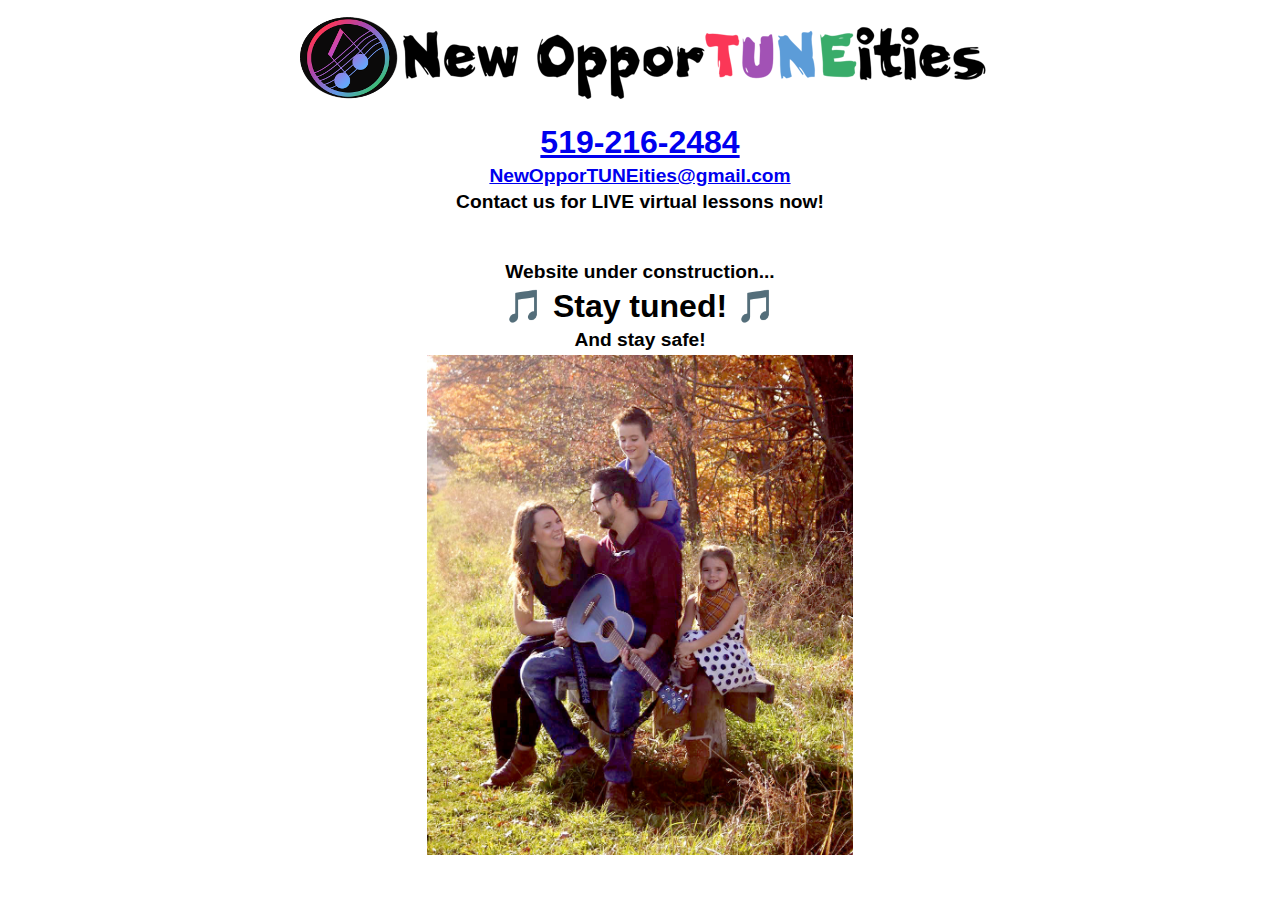
<file: new-opportuneities-temp/index.html>
<html>
  <head>
    <style>

body {
  font-family: sans-serif;
  text-align: center;
}

img {
  margin-bottom: 1rem;
  max-width: 100%;
}

h1 {
  font-size: 2rem;
}

h3 {
  font-size: 1.2rem;
}

h1,
h3 {
  margin-bottom: 0.25rem;
  margin-top: 0;
}

.contact-info {
  margin-bottom: 3rem;
}

.main-photo {
  max-width: 500px;
  max-height: 500px;
}

    </style>
  </head>

  <body>
    <img src='logo.png' alt='New OpporTUNEities Studio Logo' />

    <div class='contact-info'>
      <h1 class='phone'>
        <a href='tel:5192162484'>
          519-216-2484
        </a>
      </h1>
      <h3 class='email'>
        <a href='mailto:NewOpporTUNEities@gmail.com'>
          NewOpporTUNEities@gmail.com
        </a>
      </h3>
      <h3>Contact us for LIVE virtual lessons now!</h3>
    </div>

    <div class='under-construction'>
      <h3>Website under construction...</h3>
      <h1>🎵 Stay tuned! 🎵</h1>
      <h3>And stay safe!</h3>
    </div>

    <img class='main-photo' src='fam1.jpg' />
  </body>
</html>
</file>
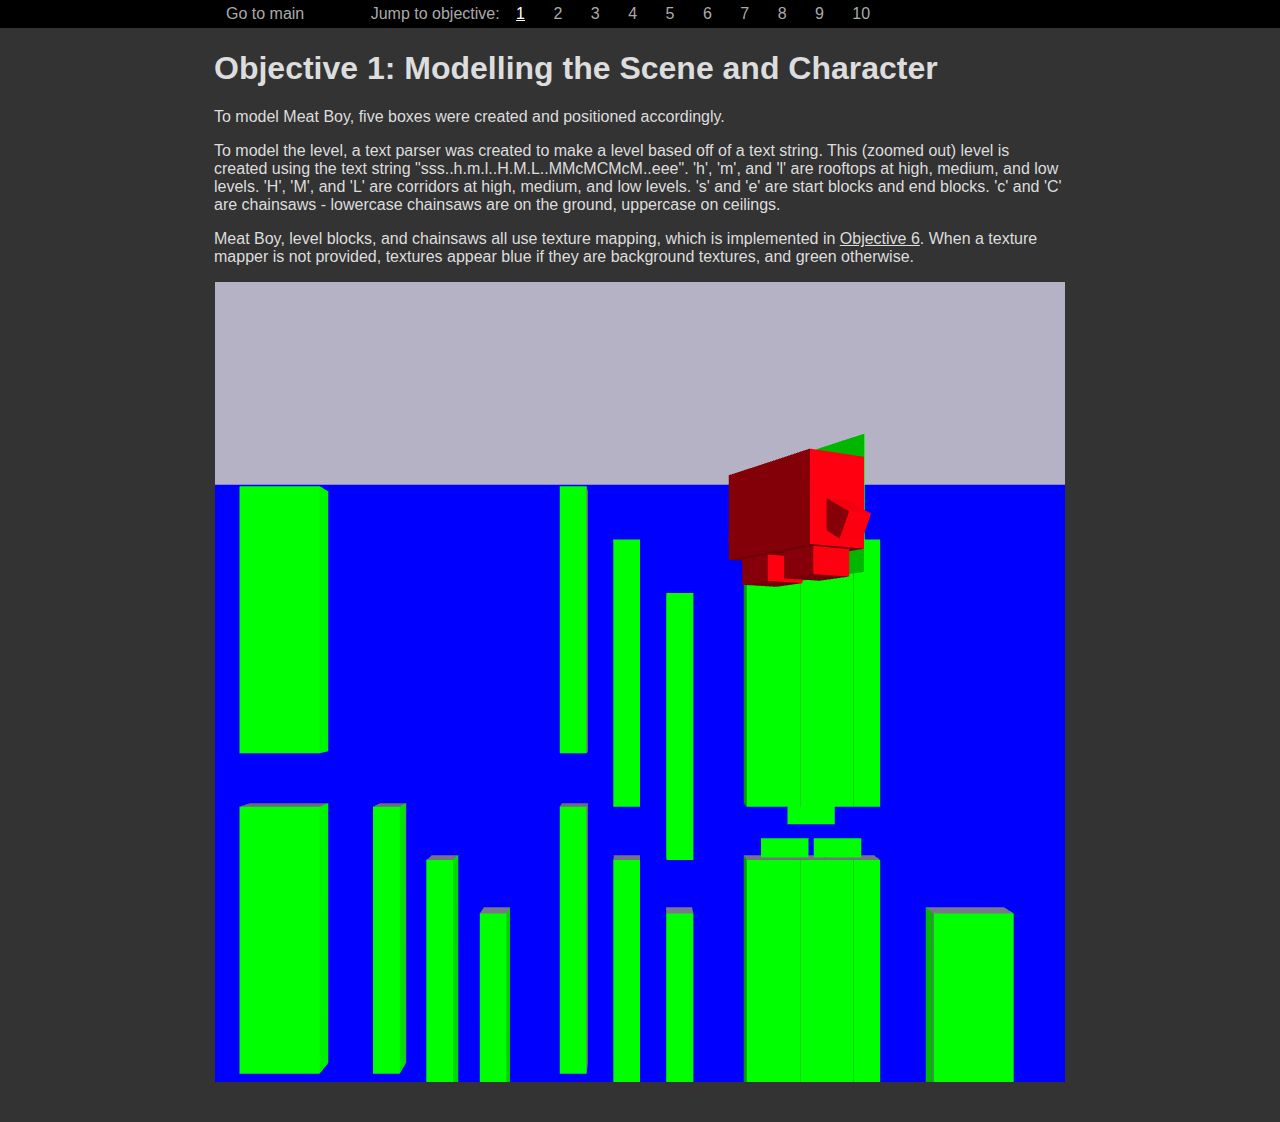
<file: obj01.html>
<html>
<head>
<link rel="stylesheet" href="css/style.css"/>
<script src="ext/three.js"></script>
<script src="ext/underscore.js"></script>
<script src="js/ModelNode.js"></script>
<script src="js/Model.js"></script>
<script src="js/obj01.js"></script>
</head>
<body style="margin: 0px;" onload="init()">
	<div id="topbar">
		<div class="content-container">
			<a href="index.html" id="go-to-main">Go to main</a>
			Jump to objective:
			<a href="obj01.html" class="selected">1</a>
			<a href="obj02.html">2</a>
			<a href="obj03.html">3</a>
			<a href="obj04.html">4</a>
			<a href="obj05.html">5</a>
			<a href="obj06.html">6</a>
			<a href="obj07.html">7</a>
			<a href="obj08.html">8</a>
			<a href="obj09.html">9</a>
			<a href="obj10.html">10</a>
		</div>
	</div>
	<div class="content-container">
		<h1>Objective 1: Modelling the Scene and Character</h1>
		<p>To model Meat Boy, five boxes were created and positioned accordingly.</p>
		<p>To model the level, a text parser was created to make a level based off of a text string.
			This (zoomed out) level is created using the text string "sss..h.m.l..H.M.L..MMcMCMcM..eee".
			'h', 'm', and 'l' are rooftops at high, medium, and low levels. 'H', 'M', and 'L' are 
			corridors at high, medium, and low levels. 's' and 'e' are start blocks and end blocks.
			'c' and 'C' are chainsaws - lowercase chainsaws are on the ground, uppercase on ceilings. 
		</p>
		<p>
			Meat Boy, level blocks, and chainsaws all use texture mapping, which is implemented in 
			<a href="obj06.html">Objective 6</a>.
			When a texture mapper is not provided, textures appear blue if they are background textures,
			and green otherwise.
		</p>
		<div id="canvas-container" class="canvasContainer">
		</div>
	</div>
</body>
</html>
</file>
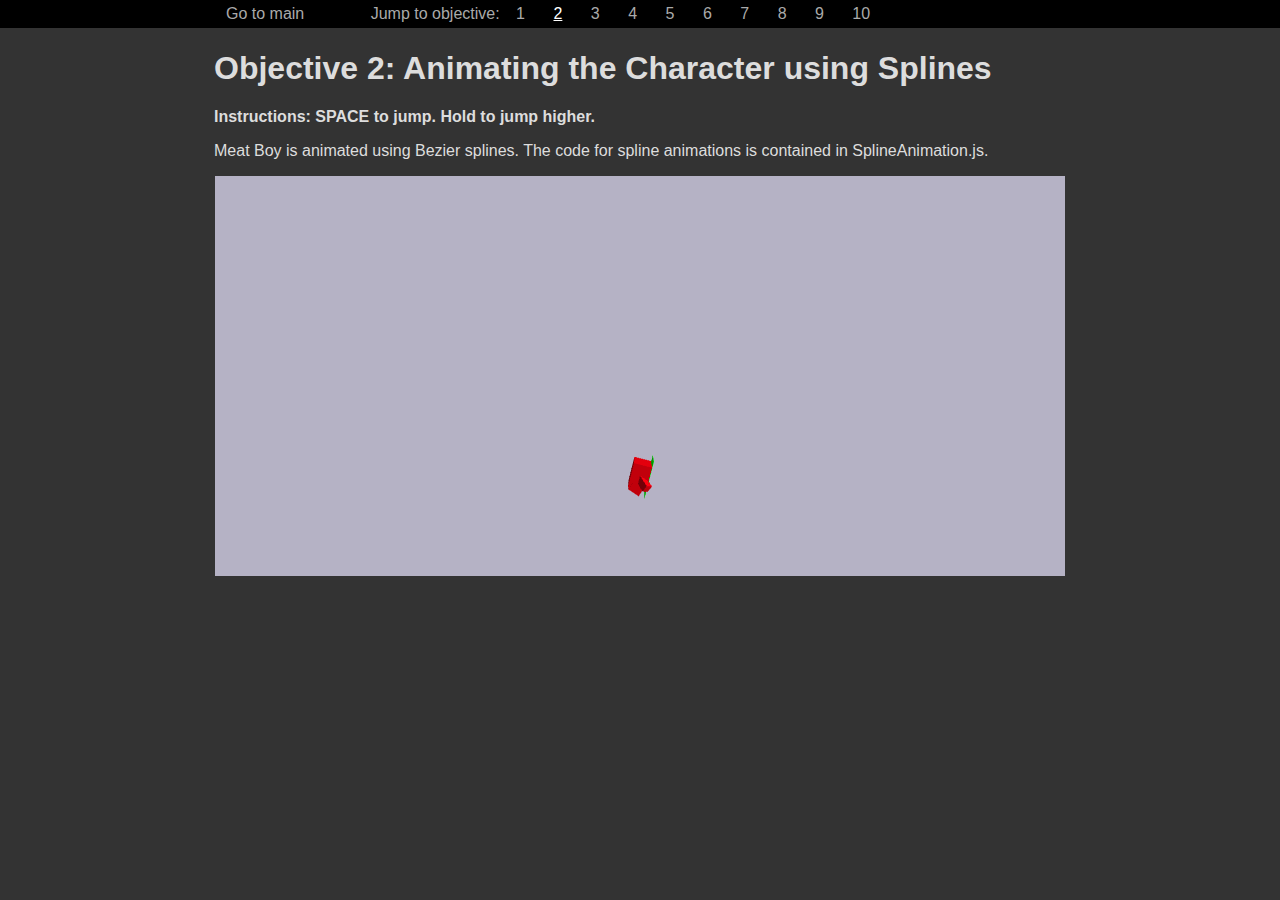
<file: obj02.html>
<html>
<head>
<link rel="stylesheet" href="css/style.css"/>
<script src="ext/three.js"></script>
<script src="ext/underscore.js"></script>
<script src="js/ModelNode.js"></script>
<script src="js/Model.js"></script>
<script src="js/SplineAnimation.js"></script>
<script src="js/obj02.js"></script>
</head>
<body style="margin: 0px;" onload="init()">
	<div id="topbar">
		<div class="content-container">
			<a href="index.html" id="go-to-main">Go to main</a>
			Jump to objective:
			<a href="obj01.html">1</a>
			<a href="obj02.html" class="selected">2</a>
			<a href="obj03.html">3</a>
			<a href="obj04.html">4</a>
			<a href="obj05.html">5</a>
			<a href="obj06.html">6</a>
			<a href="obj07.html">7</a>
			<a href="obj08.html">8</a>
			<a href="obj09.html">9</a>
			<a href="obj10.html">10</a>
		</div>
	</div>
	<div class="content-container">
		<h1>Objective 2: Animating the Character using Splines</h1>
		<p><b>Instructions: SPACE to jump. Hold to jump higher.</b></p>
		<p>Meat Boy is animated using Bezier splines. The code for spline animations is contained
			in SplineAnimation.js. </p>
		<div id="canvas-container" class="canvasContainer">
		</div>
	</div>
</body>
</html>
</file>
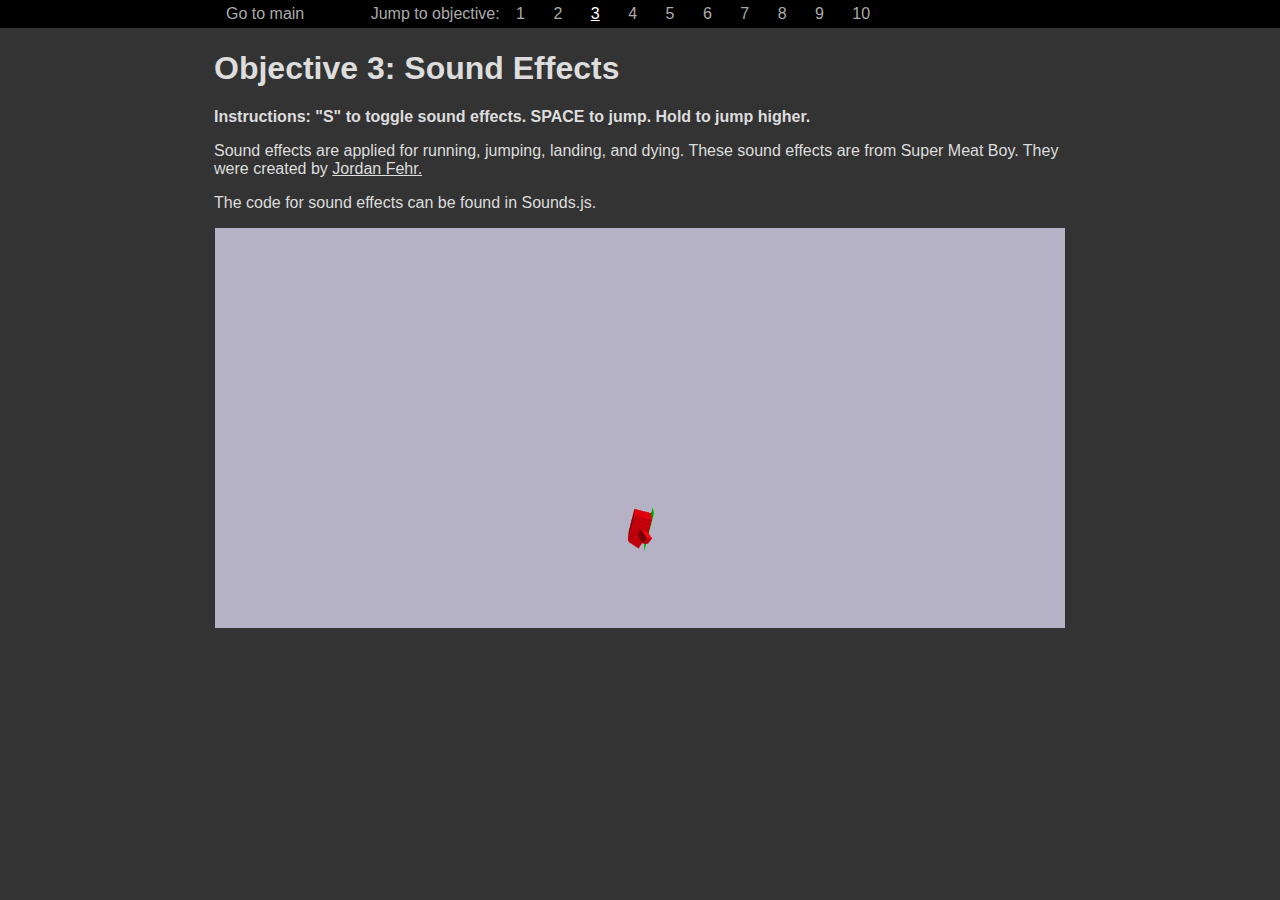
<file: obj03.html>
<html>
<head>
<link rel="stylesheet" href="css/style.css"/>
<script src="ext/three.js"></script>
<script src="ext/underscore.js"></script>
<script src="js/ModelNode.js"></script>
<script src="js/Model.js"></script>
<script src="js/SplineAnimation.js"></script>
<script src="js/Sounds.js"></script>
<script src="js/obj03.js"></script>
</head>
<body style="margin: 0px;" onload="init()">
	<!-- Game sounds -->
	<div class="hidden">
		<audio id="runSound">
			<source type="audio/wav" src="sounds/Meat_feet_fast1.wav"></source>
		</audio>
		<audio id="jumpSound">
			<source type="audio/wav" src="sounds/Meat_jumps0.wav"></source>
		</audio>
		<audio id="landSound">
			<source type="audio/wav" src="sounds/Meat_Landing0.wav"></source>
		</audio>
		<audio id="deathSound">
			<source type="audio/wav" src="sounds/meat_death1.wav"></source>
		</audio>
		<audio id="sawSound">
			<source type="audio/wav" src="sounds/SawDeath0.wav"></source>
		</audio>
	</div>

	<div id="topbar">
		<div class="content-container">
			<a href="index.html" id="go-to-main">Go to main</a>
			Jump to objective:
			<a href="obj01.html">1</a>
			<a href="obj02.html">2</a>
			<a href="obj03.html" class="selected">3</a>
			<a href="obj04.html">4</a>
			<a href="obj05.html">5</a>
			<a href="obj06.html">6</a>
			<a href="obj07.html">7</a>
			<a href="obj08.html">8</a>
			<a href="obj09.html">9</a>
			<a href="obj10.html">10</a>
		</div>
	</div>
	<div class="content-container">
		<h1>Objective 3: Sound Effects</h1>
		<p><b>Instructions: "S" to toggle sound effects. SPACE to jump. Hold to jump higher.</b></p>
		<p>Sound effects are applied for running, jumping, landing, and dying. 
			These sound effects are from Super Meat Boy. They were created by 
			<a href="http://www.jordanfehr.com/">Jordan Fehr.</a></p>
		<p>The code for sound effects can be found in Sounds.js.</p>
		<div id="canvas-container" class="canvasContainer">
		</div>
	</div>
</body>
</html>
</file>
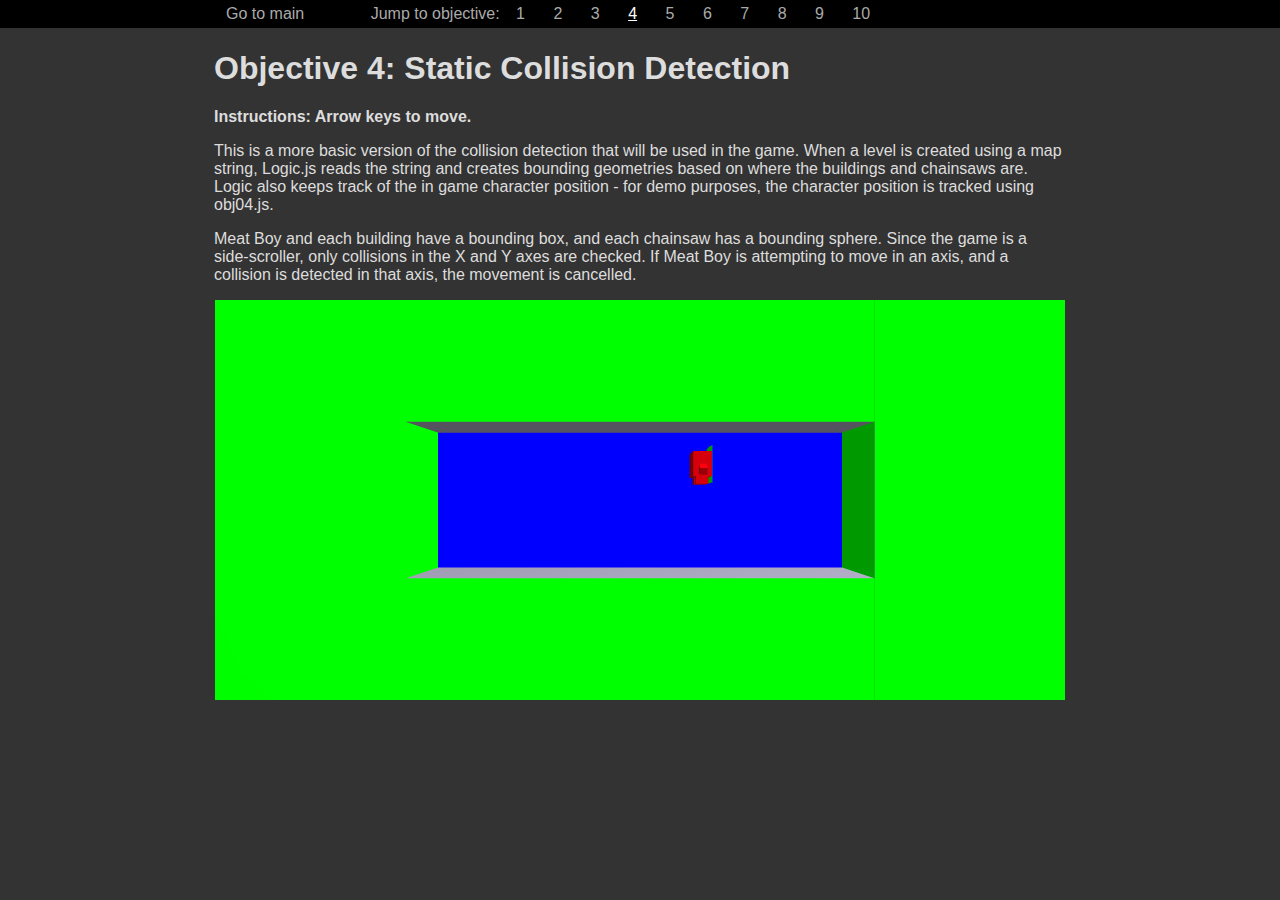
<file: obj04.html>
<html>
<head>
<link rel="stylesheet" href="css/style.css"/>
<script src="ext/three.js"></script>
<script src="ext/underscore.js"></script>
<script src="js/ModelNode.js"></script>
<script src="js/Model.js"></script>
<script src="js/Logic.js"></script>
<script src="js/obj04.js"></script>
</head>
<body style="margin: 0px;" onload="init()">
	<div id="topbar">
		<div class="content-container">
			<a href="index.html" id="go-to-main">Go to main</a>
			Jump to objective:
			<a href="obj01.html">1</a>
			<a href="obj02.html">2</a>
			<a href="obj03.html">3</a>
			<a href="obj04.html" class="selected">4</a>
			<a href="obj05.html">5</a>
			<a href="obj06.html">6</a>
			<a href="obj07.html">7</a>
			<a href="obj08.html">8</a>
			<a href="obj09.html">9</a>
			<a href="obj10.html">10</a>
		</div>
	</div>
	<div class="content-container">
		<h1>Objective 4: Static Collision Detection</h1>
		<p><b>Instructions: Arrow keys to move.</b></p>
		<p>This is a more basic version of the collision detection that will be used in the game.
			When a level is created using a map string, Logic.js reads the string and creates bounding
			geometries based on where the buildings and chainsaws are. Logic also keeps track of the
			in game character position - for demo purposes, the character position is tracked using obj04.js.</p>
		<p>Meat Boy and each building have a bounding box, and each chainsaw
				has a bounding sphere. Since the game is a side-scroller, only collisions in the 
				X and Y axes are checked. If Meat Boy is attempting to move in an axis, and a collision is detected in that axis, the movement is cancelled.</p>
		<div id="canvas-container" class="canvasContainer">
		</div>
	</div>
</body>
</html>
</file>
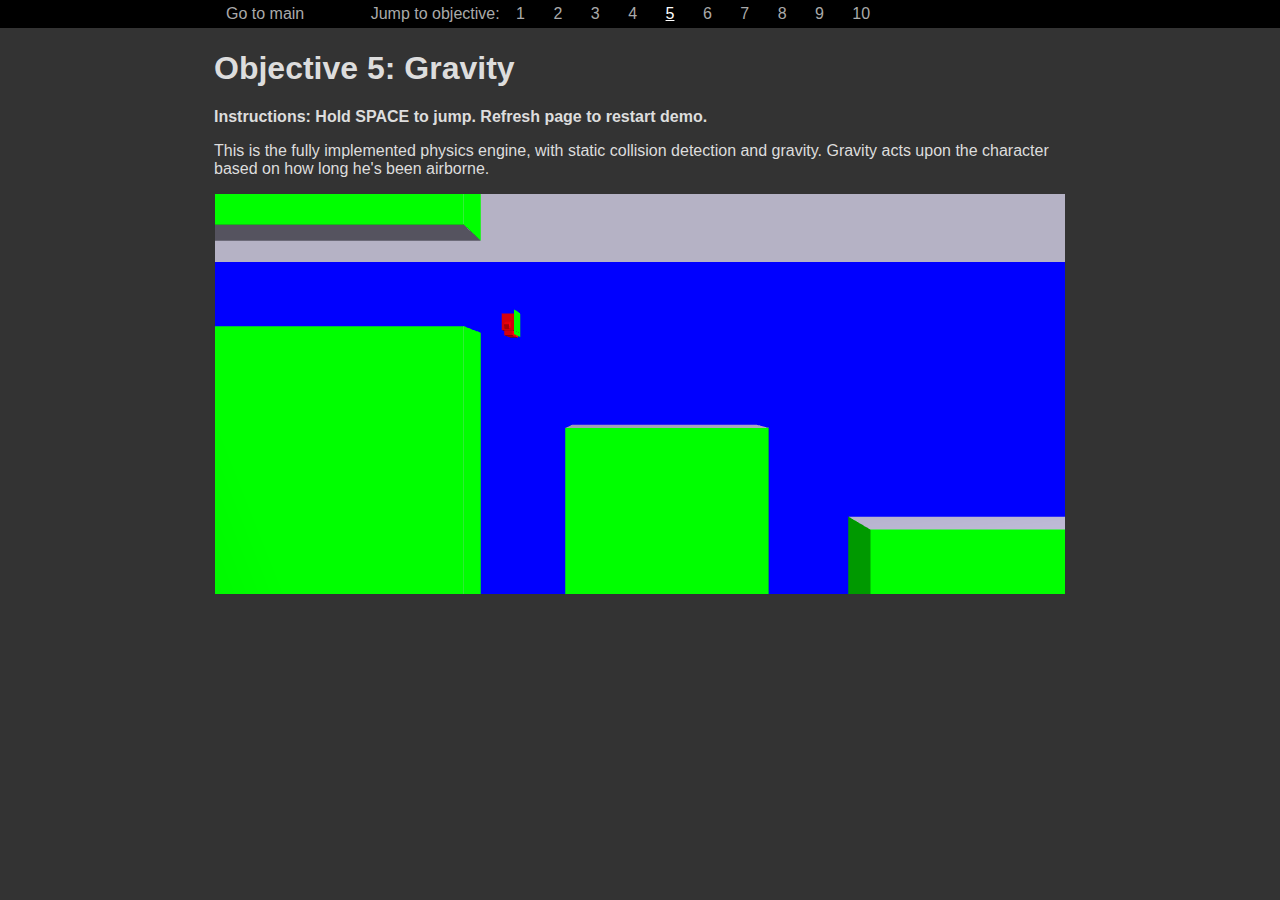
<file: obj05.html>
<html>
<head>
<link rel="stylesheet" href="css/style.css"/>
<script src="ext/three.js"></script>
<script src="ext/underscore.js"></script>
<script src="js/ModelNode.js"></script>
<script src="js/Model.js"></script>
<script src="js/Logic.js"></script>
<script src="js/obj05.js"></script>
</head>
<body style="margin: 0px;" onload="init()">
	<div id="topbar">
		<div class="content-container">
			<a href="index.html" id="go-to-main">Go to main</a>
			Jump to objective:
			<a href="obj01.html">1</a>
			<a href="obj02.html">2</a>
			<a href="obj03.html">3</a>
			<a href="obj04.html">4</a>
			<a href="obj05.html" class="selected">5</a>
			<a href="obj06.html">6</a>
			<a href="obj07.html">7</a>
			<a href="obj08.html">8</a>
			<a href="obj09.html">9</a>
			<a href="obj10.html">10</a>
		</div>
	</div>
	<div class="content-container">
		<h1>Objective 5: Gravity</h1>
		<p><b>Instructions: Hold SPACE to jump. Refresh page to restart demo.</b></p>
		<p>This is the fully implemented physics engine, with static collision detection
			and gravity. Gravity acts upon the character based on how long he's been airborne.</p>
		<div id="canvas-container" class="canvasContainer">
		</div>
	</div>
</body>
</html>
</file>
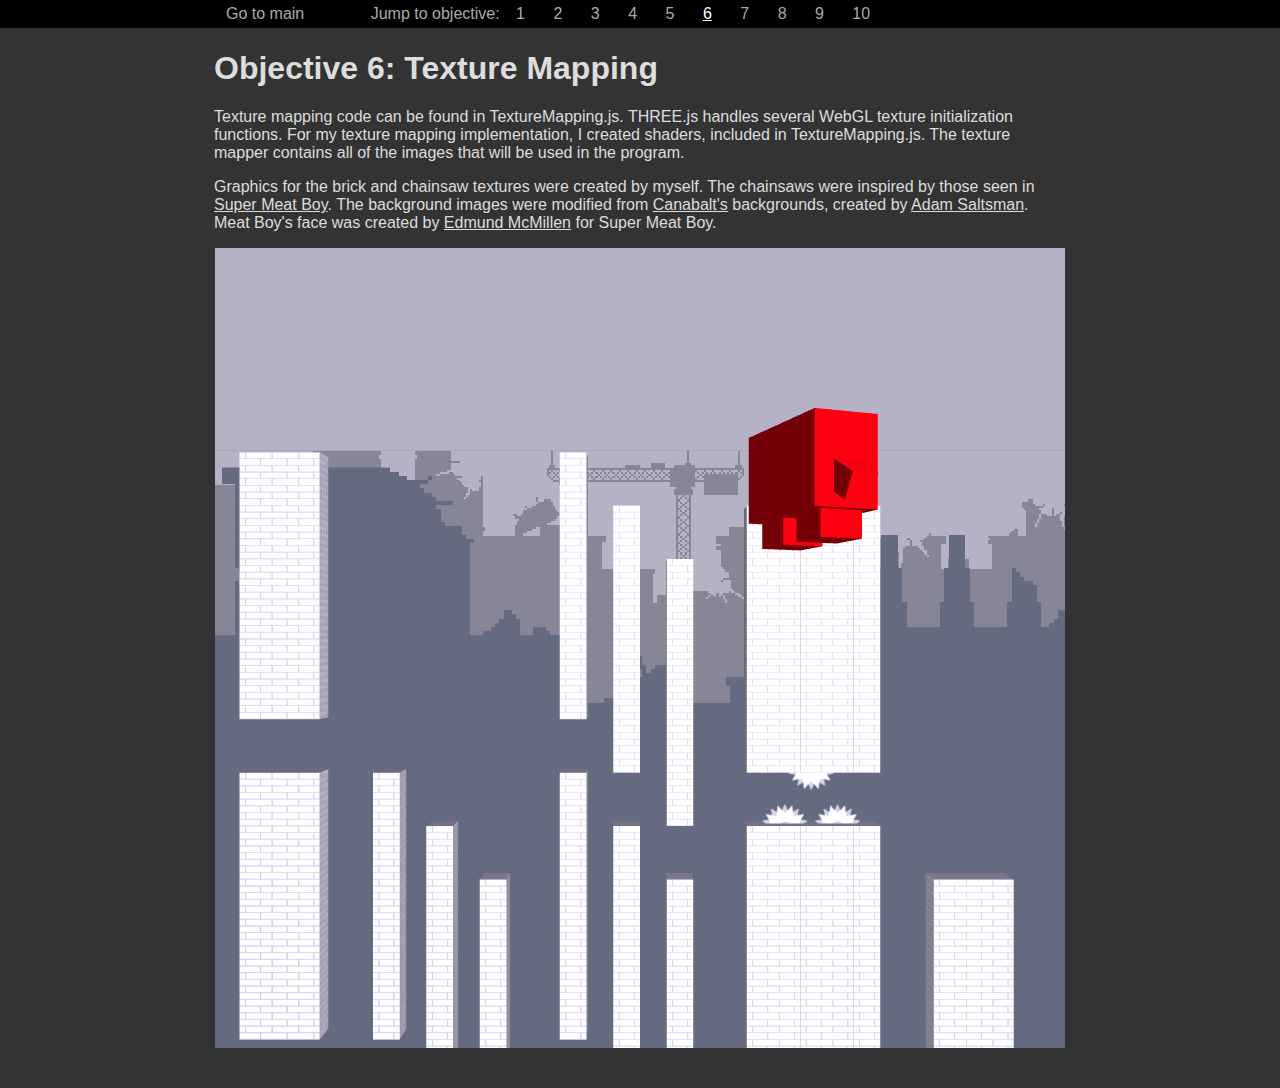
<file: obj06.html>
<html>
<head>
<link rel="stylesheet" href="css/style.css"/>
<script src="ext/three.js"></script>
<script src="ext/underscore.js"></script>
<script src="js/TextureMapping.js"></script>
<script src="js/ModelNode.js"></script>
<script src="js/Model.js"></script>
<script src="js/obj06.js"></script>
</head>
<body style="margin: 0px;" onload="init()">
	<div id="topbar">
		<div class="content-container">
			<a href="index.html" id="go-to-main">Go to main</a>
			Jump to objective:
			<a href="obj01.html">1</a>
			<a href="obj02.html">2</a>
			<a href="obj03.html">3</a>
			<a href="obj04.html">4</a>
			<a href="obj05.html">5</a>
			<a href="obj06.html" class="selected">6</a>
			<a href="obj07.html">7</a>
			<a href="obj08.html">8</a>
			<a href="obj09.html">9</a>
			<a href="obj10.html">10</a>
		</div>
	</div>
	<div class="content-container">
		<h1>Objective 6: Texture Mapping</h1>
		<p>Texture mapping code can be found in TextureMapping.js. 
			THREE.js handles several WebGL texture initialization functions. For my texture mapping
			implementation, I created shaders, included in TextureMapping.js. The texture mapper
			contains all of the images that will be used in the program. 
		</p>
		<p>Graphics for the brick and chainsaw textures were created by myself. The chainsaws were
			inspired by those seen in <a href="http://supermeatboy.com/">Super Meat Boy</a>. 
			The background images were modified from 
			<a href="http://www.adamatomic.com/canabalt/">Canabalt's</a>
			 backgrounds, created by <a href="http://adamatomic.com/">Adam Saltsman</a>. 
			 Meat Boy's face was created by
			 <a href="https://en.wikipedia.org/wiki/Edmund_McMillen">Edmund McMillen</a> for 
			 Super Meat Boy.
		<div id="canvas-container" class="canvasContainer">
		</div>
	</div>
</body>
</html>
</file>
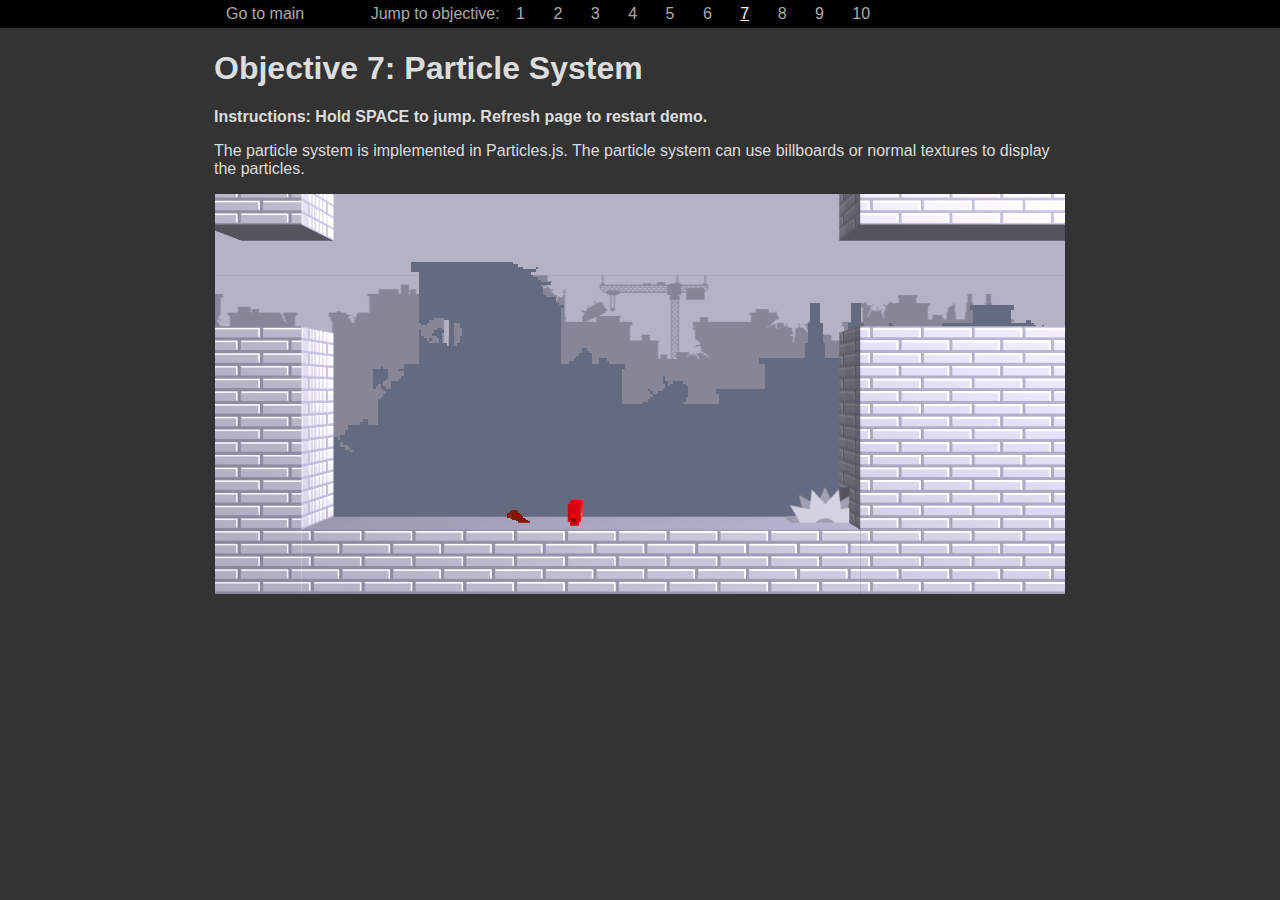
<file: obj07.html>
<html>
<head>
<link rel="stylesheet" href="css/style.css"/>
<script src="ext/three.js"></script>
<script src="ext/underscore.js"></script>
<script src="js/TextureMapping.js"></script>
<script src="js/Particles.js"></script>
<script src="js/ModelNode.js"></script>
<script src="js/Model.js"></script>
<script src="js/Logic.js"></script>
<script src="js/obj07.js"></script>
</head>

<body style="margin: 0px;" onload="init()">
	<div id="topbar">
		<div class="content-container">
			<a href="index.html" id="go-to-main">Go to main</a>
			Jump to objective:
			<a href="obj01.html">1</a>
			<a href="obj02.html">2</a>
			<a href="obj03.html">3</a>
			<a href="obj04.html">4</a>
			<a href="obj05.html">5</a>
			<a href="obj06.html">6</a>
			<a href="obj07.html" class="selected">7</a>
			<a href="obj08.html">8</a>
			<a href="obj09.html">9</a>
			<a href="obj10.html">10</a>
		</div>
	</div>
	<div class="content-container">
		<h1>Objective 7: Particle System</h1>
		<p><b>Instructions: Hold SPACE to jump. Refresh page to restart demo. </b></p>
		<p>The particle system is implemented in Particles.js. The particle system can use billboards
			or normal textures to display the particles.</p>
		<div id="canvas-container" class="canvasContainer">
		</div>
	</div>
</body>
</html>
</file>
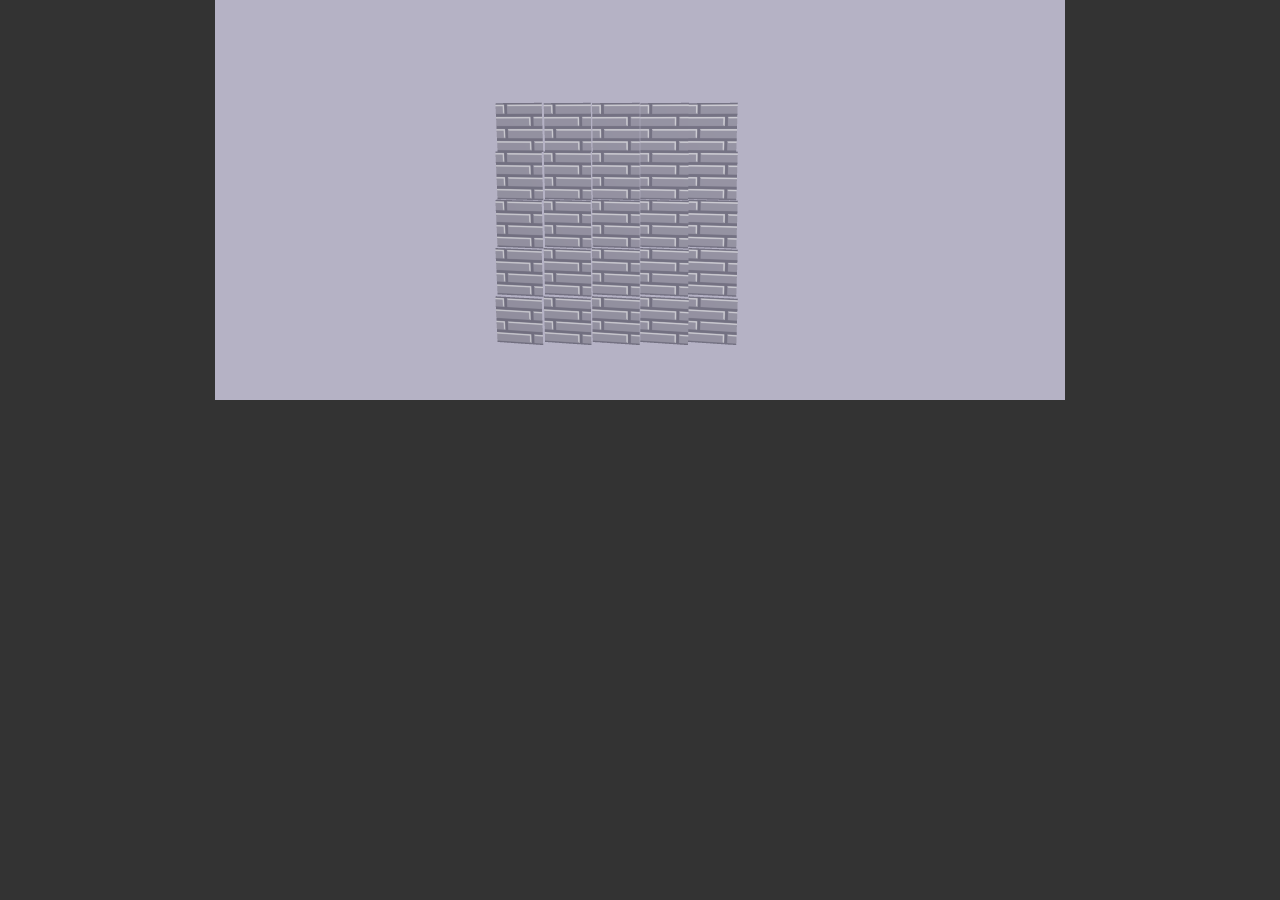
<file: obj08.html>
<html>
<head>
<link rel="stylesheet" href="css/style.css"/>
<script src="ext/three.js"></script>
<script src="ext/underscore.js"></script>
<script src="js/TextureMapping.js"></script>
<script src="js/ModelNode.js"></script>
<script src="js/Model.js"></script>
<script src="js/Billboards.js"></script>
<script src="js/obj08.js"></script>
</head>

<body style="margin: 0px;" onload="init()">
	<div id="canvas-container" class="canvasContainer">
	</div>
</body>
</html>
</file>
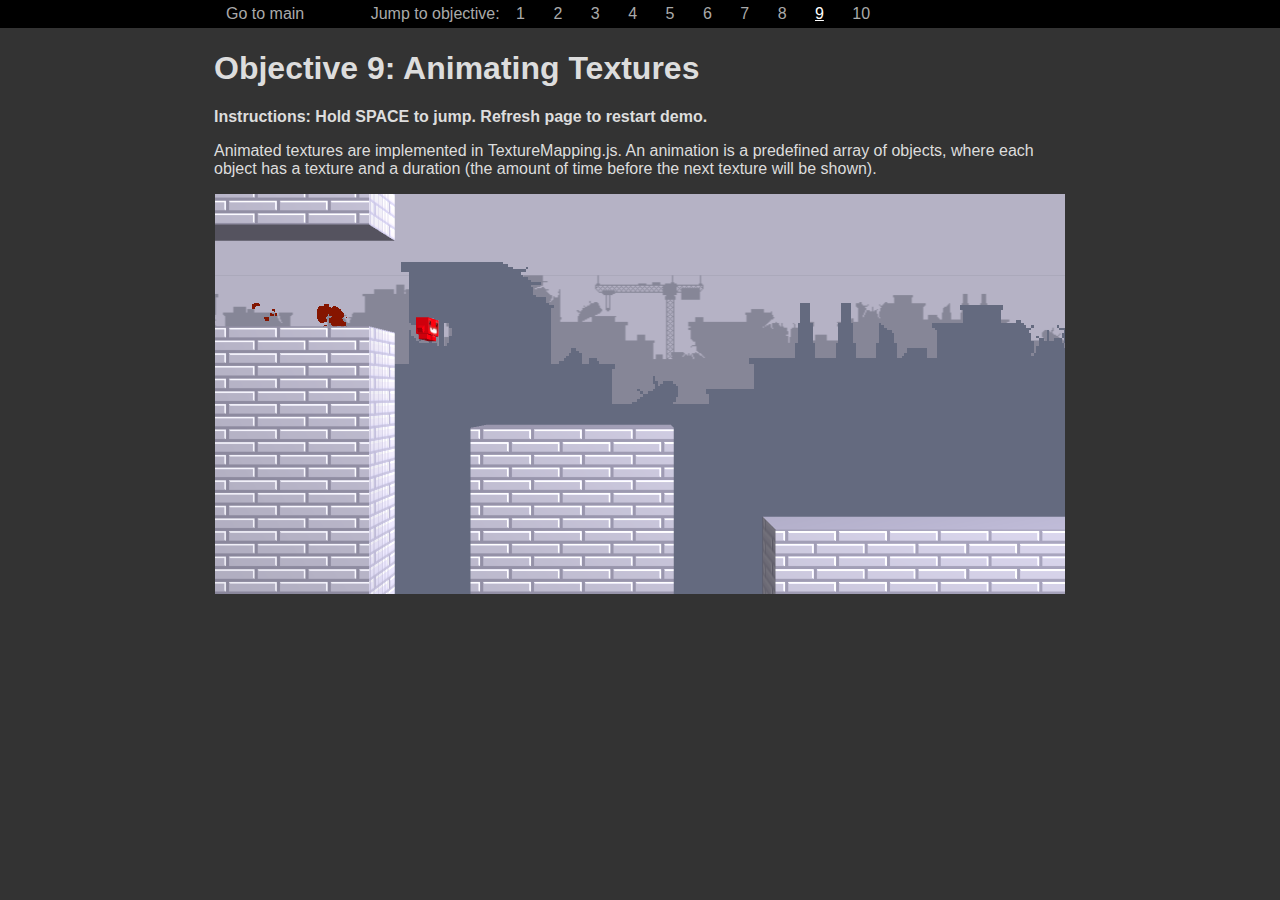
<file: obj09.html>
<html>
<head>
<link rel="stylesheet" href="css/style.css"/>
<script src="ext/three.js"></script>
<script src="ext/underscore.js"></script>
<script src="js/TextureMapping.js"></script>
<script src="js/ModelNode.js"></script>
<script src="js/Model.js"></script>
<script src="js/Logic.js"></script>
<script src="js/obj09.js"></script>
</head>
<body style="margin: 0px;" onload="init()">
	<div id="topbar">
		<div class="content-container">
			<a href="index.html" id="go-to-main">Go to main</a>
			Jump to objective:
			<a href="obj01.html">1</a>
			<a href="obj02.html">2</a>
			<a href="obj03.html">3</a>
			<a href="obj04.html">4</a>
			<a href="obj05.html">5</a>
			<a href="obj06.html">6</a>
			<a href="obj07.html">7</a>
			<a href="obj08.html">8</a>
			<a href="obj09.html" class="selected">9</a>
			<a href="obj10.html">10</a>
		</div>
	</div>
	<div class="content-container">
		<h1>Objective 9: Animating Textures</h1>
		<p><b>Instructions: Hold SPACE to jump. Refresh page to restart demo.</b></p>
		<p>Animated textures are implemented in TextureMapping.js. An animation is a
			predefined array of objects, where each object has a texture and a duration (the
			amount of time before the next texture will be shown). </p>
		<div id="canvas-container" class="canvasContainer">
		</div>
	</div>
</body>
</html>
</file>
<file: css/style.css>
body {
	font-family: Tahoma, sans-serif;
	background-color: #333;
	color: #ddd;
}

h1 {
	margin-top: 50px;
}

.hidden {
	display: none;
}

#topbar {
	width: 100%;
	background-color: #000;
	color: #aaa;
	padding: 5px 0px;
	position: fixed;
	top: 0;
	z-index: 10;
}

#go-to-main {
	margin-right: 50px;
}

a {
	color: inherit;
	text-decoration: none;
}

p a {
	text-decoration: underline;
}

#topbar a {
	padding: 0px 12px;
}

#topbar a:hover,
a:hover,
.selected {
	color: #fff;
	text-decoration: underline;
}

.content-container {
	width: 852px;
	text-align: left;
	margin: 0 auto;
}

h2 {
	margin: 0;
	padding: 0;
}
.tile {
	margin-top: 40px;
}

.tile p {
	width: 600px;
	display: inline-block;
}

.tile img {

}

.canvasContainer {
	/*border: 1px solid #000;*/
	margin-bottom: 40px;
	font-family: "Lucida Console", "monospace";
}

.canvasContainer,
#start-menu,
#pause-menu,
#black,
#win {
	text-align: center;
}

/*#start-menu,
#pause-menu,
#black,
#win {
	width: 850px;
	height: 400px;
}*/

#start-menu,
#pause-menu,
#black,
#win,
#hud {
	width: 851px;
	height: 400px;
	position: absolute;
}

#score {
	float: right;
	font-family: "Lucida Console", "monospace";
	background-image: url("../images/score-bg.png");
	width: 150px;
	height: 110px;
	background-size: 100%;
}

#score-text {
	color: #000;
	float: right;
	margin-right: 10px;
	margin-top: 8px;
	font-size: 20px;
}

#start-menu,
#pause-menu,
#win {
	font-size: 30px;
	color: #fff;
}

#win-text {
	margin-top: 80px;
}

#start-menu,
#pause-menu,
#win {
	background-color: rgba(0,0,0,0.3);
}

#start-menu {
	background-image: url("../images/main-menu.png");
}

#start-menu #text {
	font-size: 20px;
	float: right;
	margin-right: 50px;
	margin-top: 250px;
}

#start-menu #start {
	font-size: 30px;
}

/*http://fredericiana.com/2012/11/04/html5-blink-tag/*/
.blink {
    animation-duration: 0.5s;
    animation-name: blink;
    animation-iteration-count: infinite;
    animation-direction: alternate;
    animation-timing-function: ease-in-out;
}
@keyframes blink {
    0% {
        opacity: 1;
    }
    50% {
        opacity: 1;
    }
    51% {
        opacity: 0;
    }
    100% {
        opacity: 0;
    }
}

#pause-menu {
	background-image: url("../images/paused-orbitron.png");
	background-repeat: no-repeat;
	background-position: center;
}

@keyframes fade-out-in-out {
	from {
		opacity: 0;
	}

	50% {
		opacity: 100;
	}

	to {
		opacity: 0;
	}
}

#black {
	background-color: #000;
	opacity: 0;
}

.fadeOutInOut {
	animation-duration: 0.5s;
	animation-name: fade-out-in-out;
}
</file>
